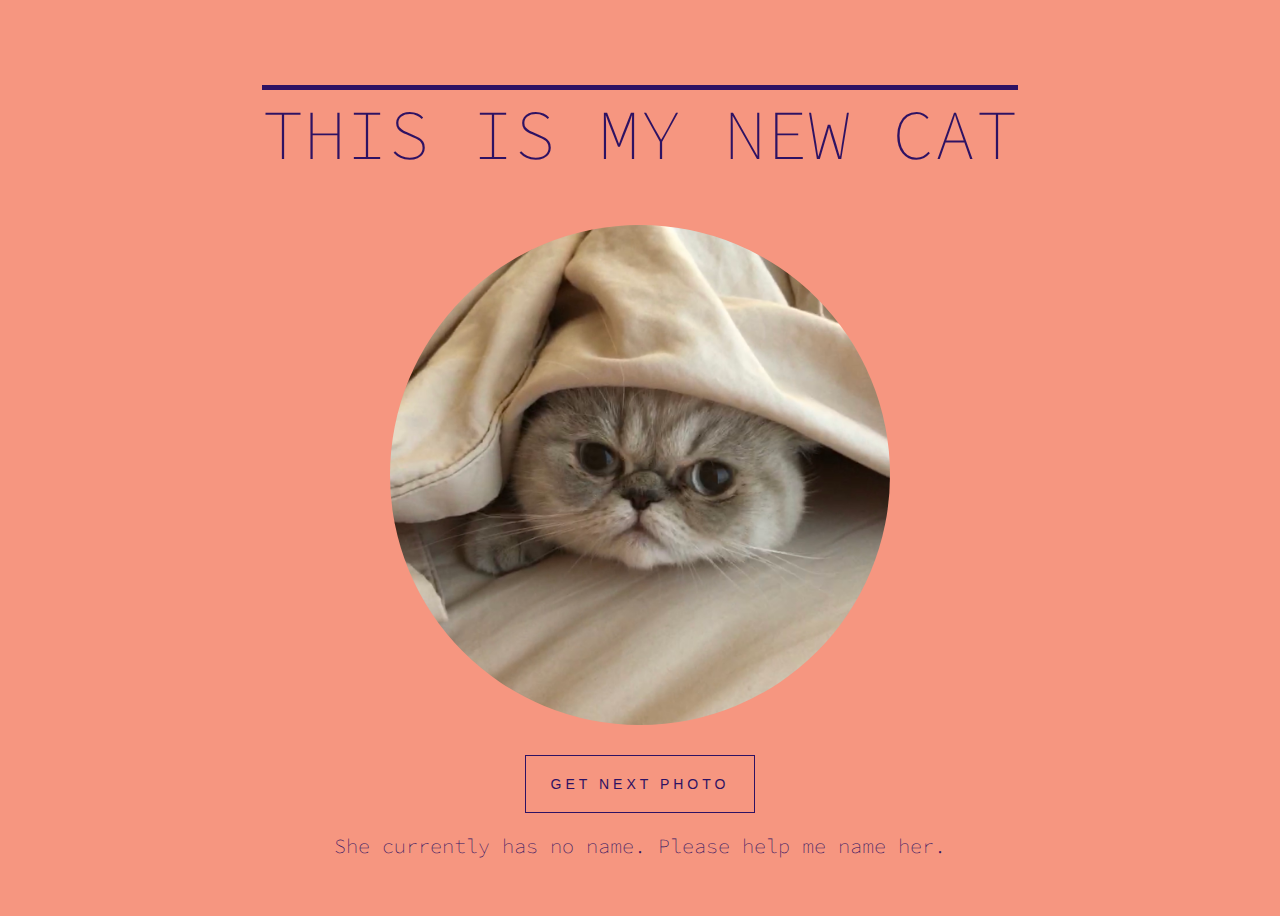
<file: Index.html>
<!DOCTYPE html>
<html>

<head>
    <link rel="stylesheet" type="text/css" href="app.css">
    <title>My Cat</title>
</head>


<body>
    <section id="container">
    <h1>This Is My New Cat</h1>
    <img src="imgs/kitty_bed.JPG">
    <button>Get Next Photo</button>
    <p>She currently has no name. Please help me name her.</p>
    </section>
    <script type="text/javascript" src="app.js"></script>
</body>
</html>
</file>
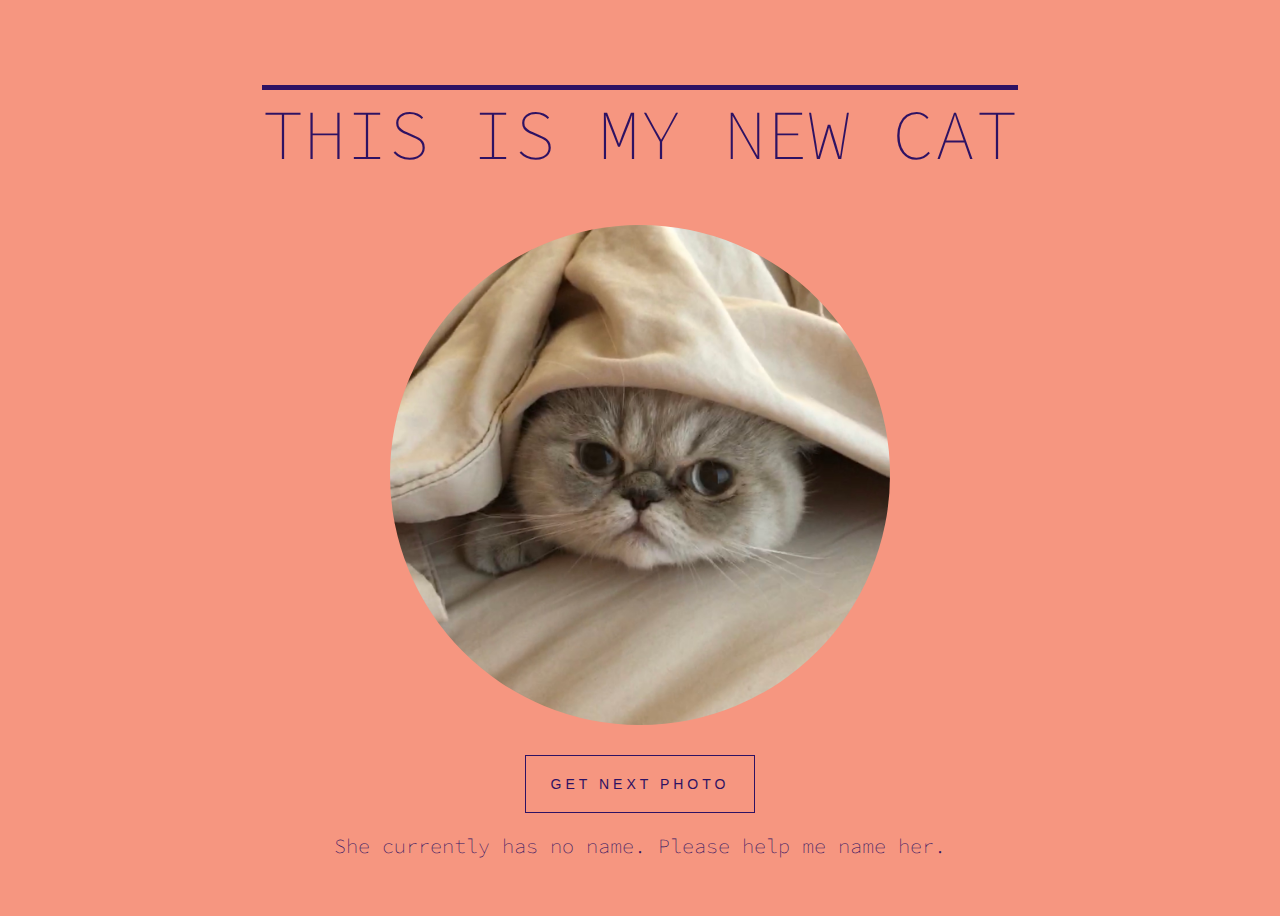
<file: HTML.html>
<!DOCTYPE html>
<html>

<head>
    <link rel="stylesheet" type="text/css" href="app.css">
    <title>My Cat</title>
</head>


<body>
    <section id="container">
    <h1>This Is My New Cat</h1>
    <img src="imgs/kitty_bed.JPG">
    <button>Get Next Photo</button>
    <p>She currently has no name. Please help me name her.</p>
    </section>
</body>
</html>
</file>
<file: app.css>
@import url(https://fonts.googleapis.com/css?family=Source+Code+Pro:200,300,400,500,600,700,900);

h1{

    text-transform: uppercase;
    font-weight: 200;
    border-top: 5px solid;
    font-size: 70px;
}

body{

    background-color: #F69680;
    color:#2E1263;
    font-family: "Source Code Pro";
    font-weight: 200;
}

img {
    height: 500px;
    border-radius: 50%;
}

#container{
    display:flex;
    flex-direction: column;
    align-items: center;
    justify-content: center;
    height: 100vh;
}

button {
    margin: 30px auto 0;
    padding: 20px 25px;
    background-color: #F69680;
    color: #2E1263;
    font-size: 14px;
    text-align: center;
    border: 1px solid #2E1263;
    text-transform: uppercase;
    text-decoration: none;
    letter-spacing: 4px;
    outline: none;
}

button:hover {
    transition: 0.3s;
    background-color: #2E1263;
    color: #F69680;
}

p {
    font-size: 20px;
}
</file>
